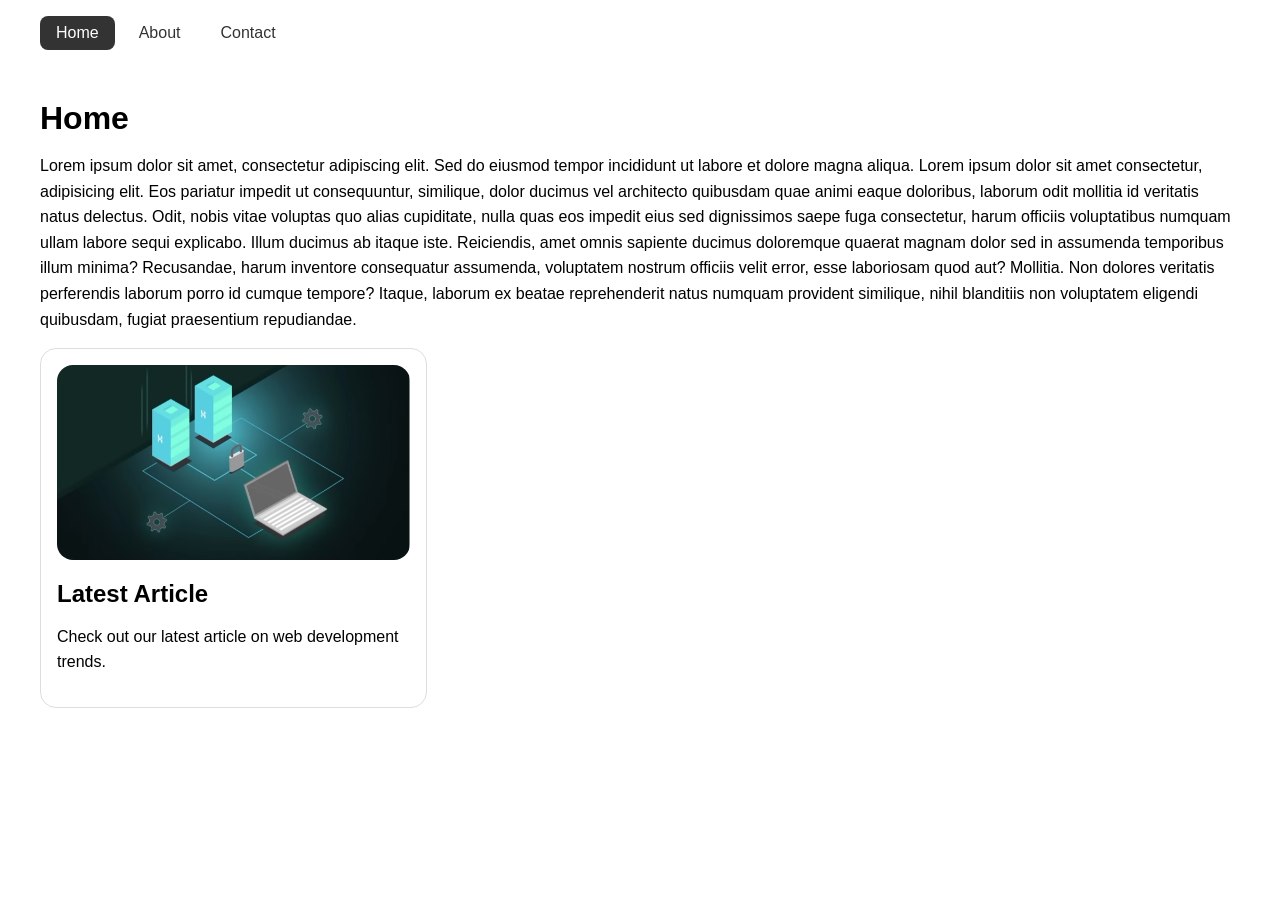
<file: index.html>
<!doctype html>
<html lang="en">
	<head>
		<meta charset="UTF-8" />
		<meta name="viewport" content="width=device-width, initial-scale=1.0" />
		<title>Home</title>
		<link rel="stylesheet" href="styles.css" />
	</head>
	<body>
		<nav>
			<ul>
				<li class="active"><a href="index.html">Home</a></li>
				<li><a href="about.html">About</a></li>
				<li><a href="contact.html">Contact</a></li>
			</ul>
		</nav>
		<main>
			<h1>Home</h1>
			<p>
				Lorem ipsum dolor sit amet, consectetur adipiscing elit. Sed do eiusmod
				tempor incididunt ut labore et dolore magna aliqua. Lorem ipsum dolor
				sit amet consectetur, adipisicing elit. Eos pariatur impedit ut
				consequuntur, similique, dolor ducimus vel architecto quibusdam quae
				animi eaque doloribus, laborum odit mollitia id veritatis natus
				delectus. Odit, nobis vitae voluptas quo alias cupiditate, nulla quas
				eos impedit eius sed dignissimos saepe fuga consectetur, harum officiis
				voluptatibus numquam ullam labore sequi explicabo. Illum ducimus ab
				itaque iste. Reiciendis, amet omnis sapiente ducimus doloremque quaerat
				magnam dolor sed in assumenda temporibus illum minima? Recusandae, harum
				inventore consequatur assumenda, voluptatem nostrum officiis velit
				error, esse laboriosam quod aut? Mollitia. Non dolores veritatis
				perferendis laborum porro id cumque tempore? Itaque, laborum ex beatae
				reprehenderit natus numquam provident similique, nihil blanditiis non
				voluptatem eligendi quibusdam, fugiat praesentium repudiandae.
			</p>
			<div class="articles">
				<article class="card">
					<a href="article.html">
						<img
							src="article.png"
							alt="Article Image"
							style="width: 100%; height: auto"
						/>
					</a>
					<h2>Latest Article</h2>
					<p>Check out our latest article on web development trends.</p>
				</article>
			</div>
		</main>
	</body>
</html>
</file>
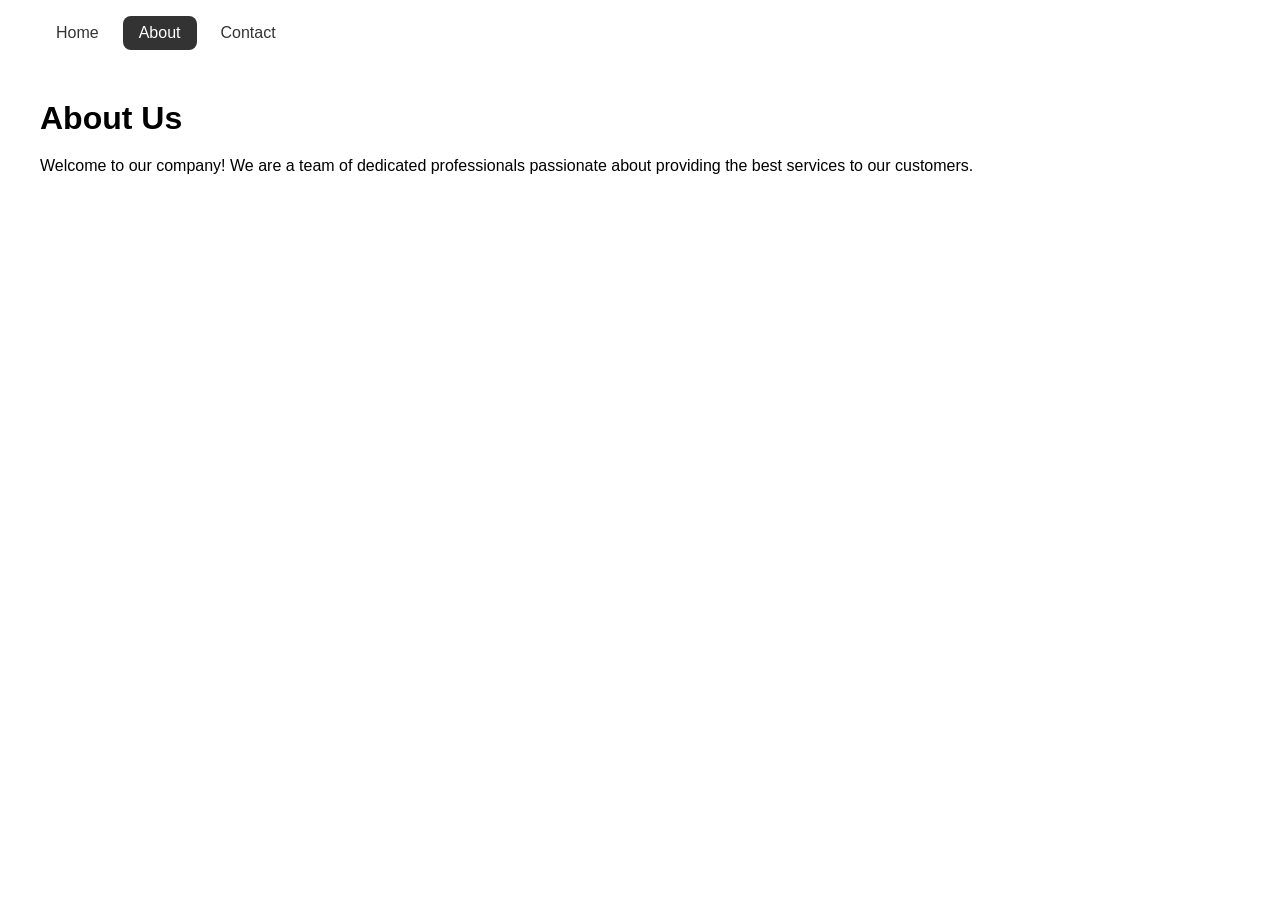
<file: about.html>
<!doctype html>
<html lang="en">
	<head>
		<meta charset="UTF-8" />
		<meta name="viewport" content="width=device-width, initial-scale=1.0" />
		<title>About</title>
		<link rel="stylesheet" href="styles.css" />
	</head>
	<body>
		<nav>
			<ul>
				<li><a href="index.html">Home</a></li>
				<li class="active"><a href="about.html">About</a></li>
				<li><a href="contact.html">Contact</a></li>
			</ul>
		</nav>
		<main>
			<h1>About Us</h1>
			<p>
				Welcome to our company! We are a team of dedicated professionals
				passionate about providing the best services to our customers.
			</p>
		</main>
	</body>
</html>
</file>
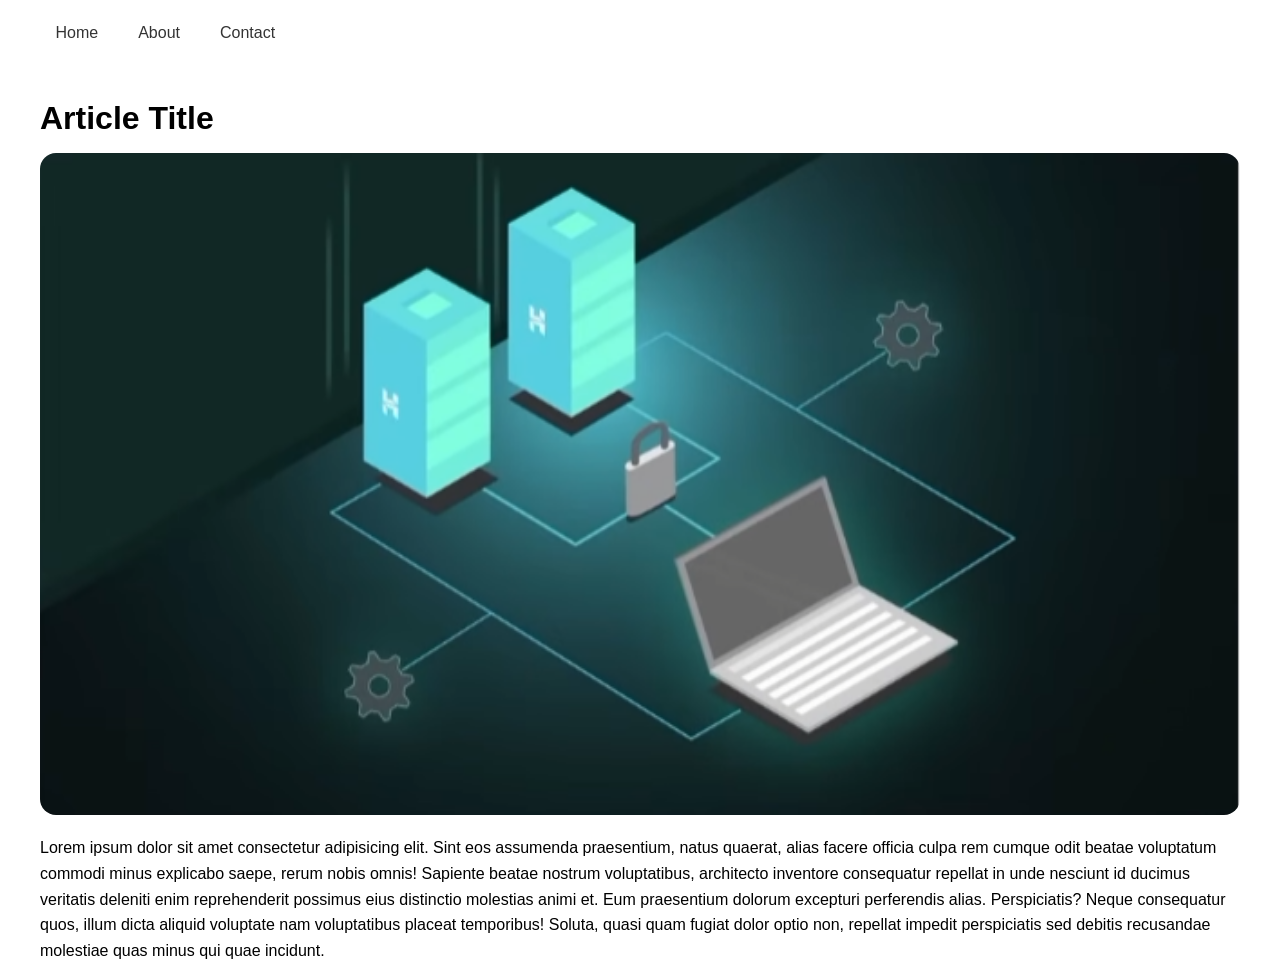
<file: article.html>
<!doctype html>
<html lang="en">
	<head>
		<meta charset="UTF-8" />
		<meta name="viewport" content="width=device-width, initial-scale=1.0" />
		<title>Article</title>
		<link rel="stylesheet" href="styles.css" />
	</head>
	<body>
		<nav>
			<ul>
				<li><a href="index.html">Home</a></li>
				<li><a href="about.html">About</a></li>
				<li><a href="contact.html">Contact</a></li>
			</ul>
		</nav>
		<main>
			<h1>Article Title</h1>
			<img
				src="article.png"
				alt="Article Image"
				style="width: 100%; height: auto"
				class="hero-image"
			/>
			<p>
				Lorem ipsum dolor sit amet consectetur adipisicing elit. Sint eos
				assumenda praesentium, natus quaerat, alias facere officia culpa rem
				cumque odit beatae voluptatum commodi minus explicabo saepe, rerum nobis
				omnis! Sapiente beatae nostrum voluptatibus, architecto inventore
				consequatur repellat in unde nesciunt id ducimus veritatis deleniti enim
				reprehenderit possimus eius distinctio molestias animi et. Eum
				praesentium dolorum excepturi perferendis alias. Perspiciatis? Neque
				consequatur quos, illum dicta aliquid voluptate nam voluptatibus placeat
				temporibus! Soluta, quasi quam fugiat dolor optio non, repellat impedit
				perspiciatis sed debitis recusandae molestiae quas minus qui quae
				incidunt.
			</p>
		</main>
	</body>
</html>
</file>
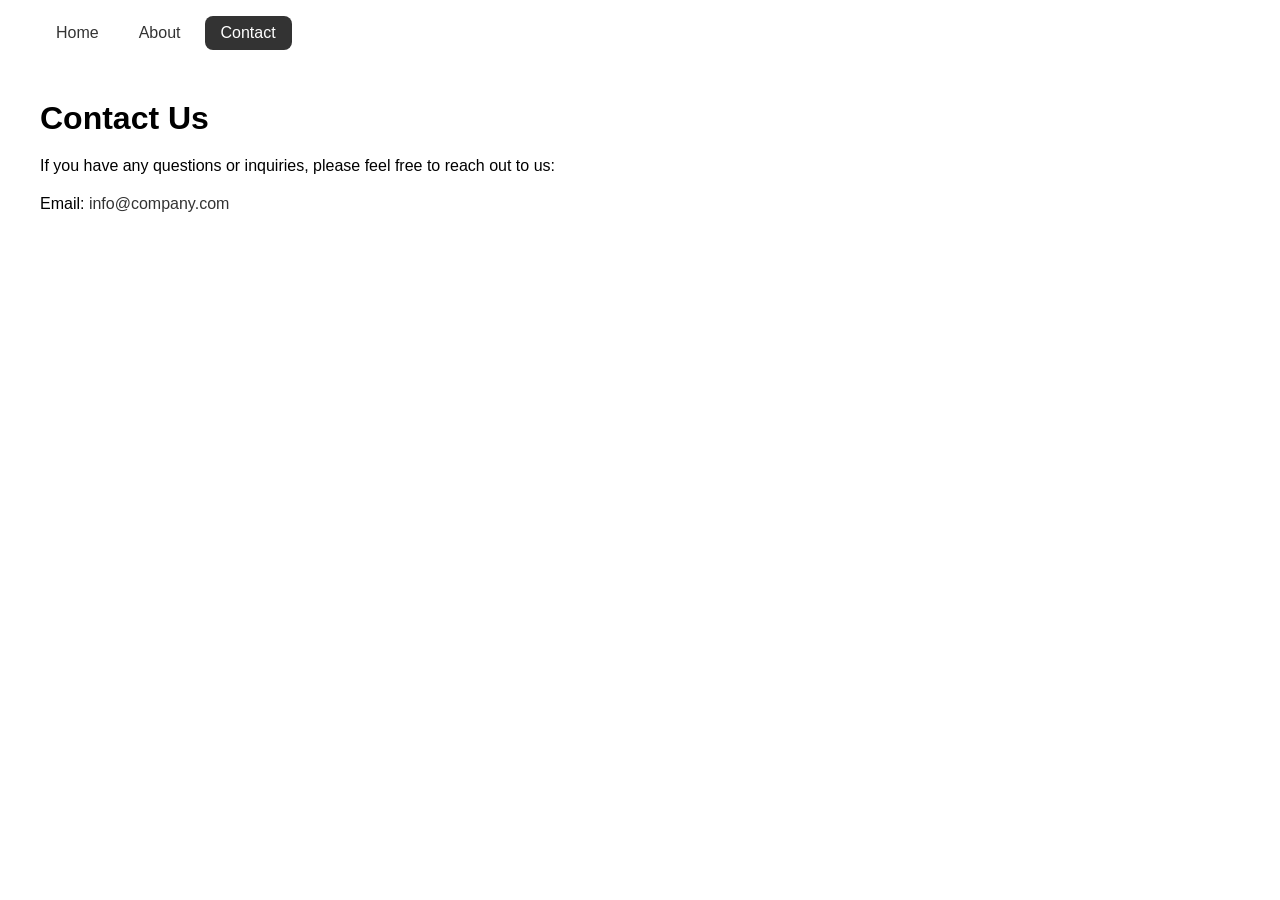
<file: contact.html>
<!doctype html>
<html lang="en">
	<head>
		<meta charset="UTF-8" />
		<meta name="viewport" content="width=device-width, initial-scale=1.0" />
		<title>Contact</title>
		<link rel="stylesheet" href="styles.css" />
	</head>
	<body>
		<nav>
			<ul>
				<li><a href="index.html">Home</a></li>
				<li><a href="about.html">About</a></li>
				<li class="active"><a href="contact.html">Contact</a></li>
			</ul>
		</nav>
		<main>
			<h1>Contact Us</h1>
			<p>
				If you have any questions or inquiries, please feel free to reach out to
				us:
			</p>
			<ul>
				<li>Email: <a href="mailto:info@company.com">info@company.com</a></li>
			</ul>
		</main>
	</body>
</html>
</file>
<file: styles.css>
* {
	margin: 0;
	padding: 0;
	box-sizing: border-box;
}

a {
	color: #333;
	text-decoration: none;
}

body {
	font-family: Arial, sans-serif;
	padding: 0 20px;
	padding-top: 100px;

	max-width: 1240px;
	margin: 0 auto;
}

h1,
h2,
h3 {
	margin-bottom: 16px;
}

p {
	line-height: 1.6;
	margin-bottom: 16px;
}

ul {
	li {
		list-style: none;
	}
}

nav {
	position: fixed;
	top: 0;
	left: 50%;
	width: 100%;
	display: flex;
	align-items: center;
	gap: 8px;
	padding: 16px 20px;

	transform: translateX(-50%);

	max-width: 1240px;

	ul {
		display: flex;
		gap: 8px;

		li {
			a {
				display: block;
				padding: 8px 16px;
				border-radius: 8px;
				transition: background-color 0.3s;

				&:hover {
					color: #fff;
					background-color: #333;
				}
			}
			&.active {
				a {
					color: #fff;
					background-color: #333;
				}
			}
		}
	}
}

main {
	img {
		width: 100%;
		height: auto;
		border-radius: 16px;
		margin-bottom: 16px;
	}
}

.articles {
	display: grid;
	gap: 20px;
	grid-template-columns: repeat(3, minmax(300px, 1fr));

	article {
		padding: 16px;
		border: 1px solid #ddd;
		border-radius: 16px;
		img {
			width: 100%;
			height: auto;
			border-radius: 16px;
			margin-bottom: 16px;
		}
	}
}

@media (prefers-reduced-motion: no-preference) {
	/* PAGE TRANSITIONS */
	@view-transition {
		navigation: auto;
	}

	/* ::view-transition-group(root) { */
	::view-transition-group(page-content) {
		animation-duration: 0.5s;
		animation-timing-function: ease;
	}

	/* ::view-transition-old(root) { */
	::view-transition-old(page-content) {
		animation-name: slide-out;
	}

	/* ::view-transition-new(root) { */
	::view-transition-new(page-content) {
		animation-name: slide-in;
	}

	main {
		view-transition-name: page-content;
	}

	.card img,
	.hero-image {
		view-transition-name: article-image;
	}

	@keyframes slide-out {
		to {
			translate: -100vw;
		}
	}
	@keyframes slide-in {
		from {
			translate: 100vw;
		}
	}
}
</file>
